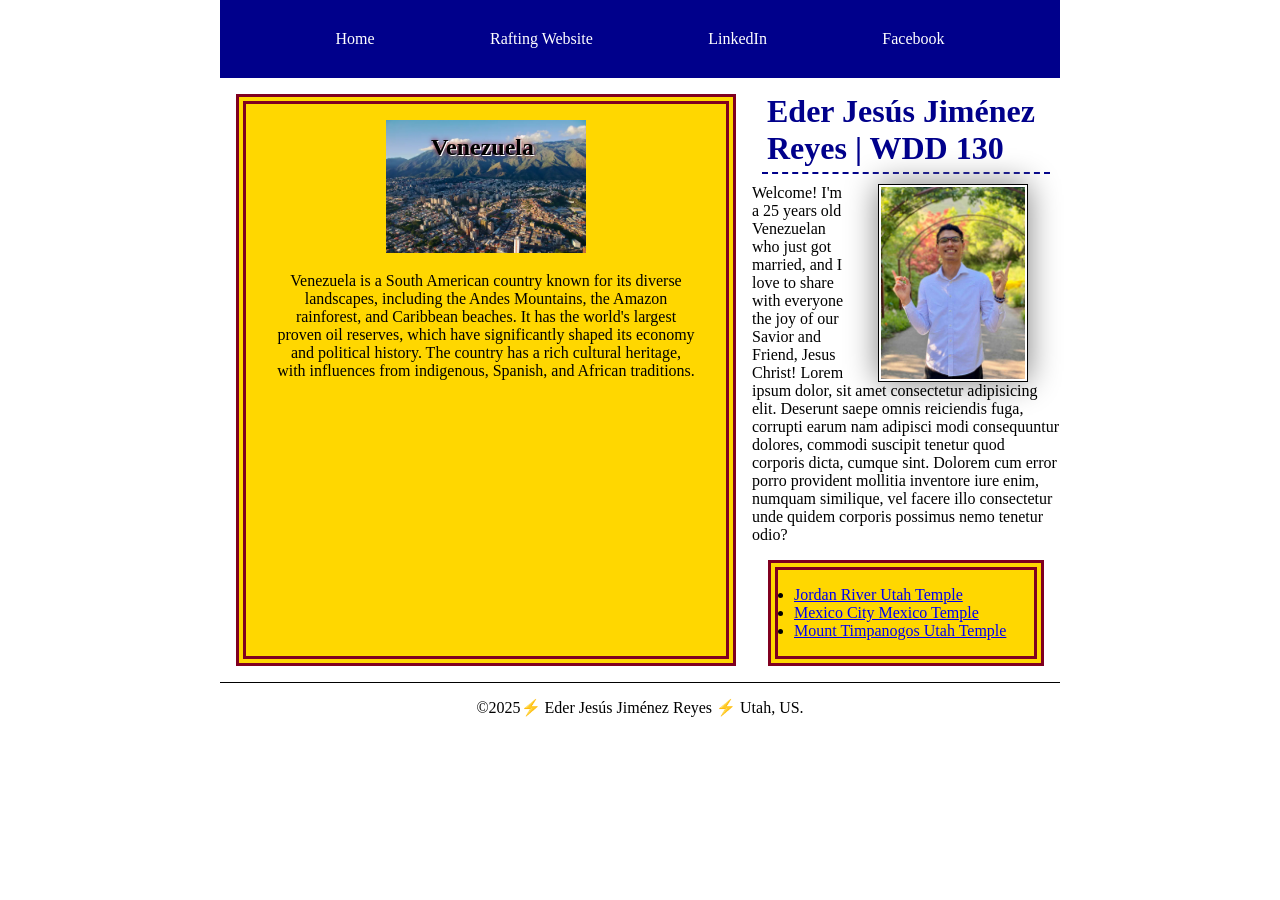
<file: index.html>
<!DOCTYPE html>
<html lang="en-US">

<head>
    <meta charset="UTF-8">
    <meta name="viewport" content="width=device-width, initial-scale=1.0">
    <title>Eder Jesús Jiménez Reyes | WDD 130</title>
    <link rel="stylesheet" href="styles/styles.css">
    <meta name="description"
        content="This is Eder Jiménez R. home page website, as I'm studying the WDD 130 Web Fundamentals course from BYU Idaho through Pathway about how to structure, provide content and style to a website. I'll be using this site to apply the new knowledge and concepts I'm learning.">
    <meta name="author" content="Eder Jiménez R.">
</head>

<body>
    <header>
        <nav>
            <a href="#">Home</a>
            <a href="wwr/">Rafting Website</a>
            <a href="https://linkedin.com">LinkedIn</a>
            <a href="https://facebook.com">Facebook</a>
        </nav>
    </header>
    <div class="grid">
        <main>
            <h1>Eder Jesús Jiménez Reyes | WDD 130</h1>
            <img src="images/profile.jpeg" alt="Eder Jesús Jiménez Reyes profile picture" width="200">
            <p>Welcome! I'm a 25 years old Venezuelan who just got married, and I love to share with everyone the joy of
                our
                Savior and Friend, Jesus Christ! Lorem ipsum dolor, sit amet consectetur adipisicing elit. Deserunt
                saepe
                omnis reiciendis fuga, corrupti earum nam adipisci modi consequuntur dolores, commodi suscipit tenetur
                quod
                corporis dicta, cumque sint. Dolorem cum error porro provident mollitia inventore iure enim, numquam
                similique, vel facere illo consectetur unde quidem corporis possimus nemo tenetur odio?</p>
            <ul class="box">
                <li><a href="https://www.churchofjesuschrist.org/temples/details/jordan-river-utah-temple?lang=eng"
                        target="_blank">Jordan
                        River Utah Temple</a></li>
                <li><a href="https://www.churchofjesuschrist.org/temples/details/mexico-city-mexico-temple?lang=eng"
                        target="_blank">Mexico
                        City Mexico Temple</a></li>
                <li><a href="https://www.churchofjesuschrist.org/temples/details/mount-timpanogos-utah-temple?lang=eng"
                        target="_blank">Mount
                        Timpanogos Utah Temple</a></li>
            </ul>
        </main>
        <aside class="box">
            <h2>Venezuela</h2>
            <img src="images/caracas-venezuela.webp"
                alt="An aerial panoramic picture of Caracas, capital of Venezuela.">
            <p>Venezuela is a South American country known for its diverse landscapes, including the Andes Mountains,
                the
                Amazon rainforest, and Caribbean beaches. It has the world's largest proven oil reserves, which have
                significantly shaped its economy and political history. The country has a rich cultural heritage, with
                influences from
                indigenous, Spanish, and African traditions.</p>
        </aside>
    </div>
    <footer>
        <p>&copy;2025⚡ Eder Jesús Jiménez Reyes ⚡ Utah, US.</p>
    </footer>
</body>

</html>
</file>
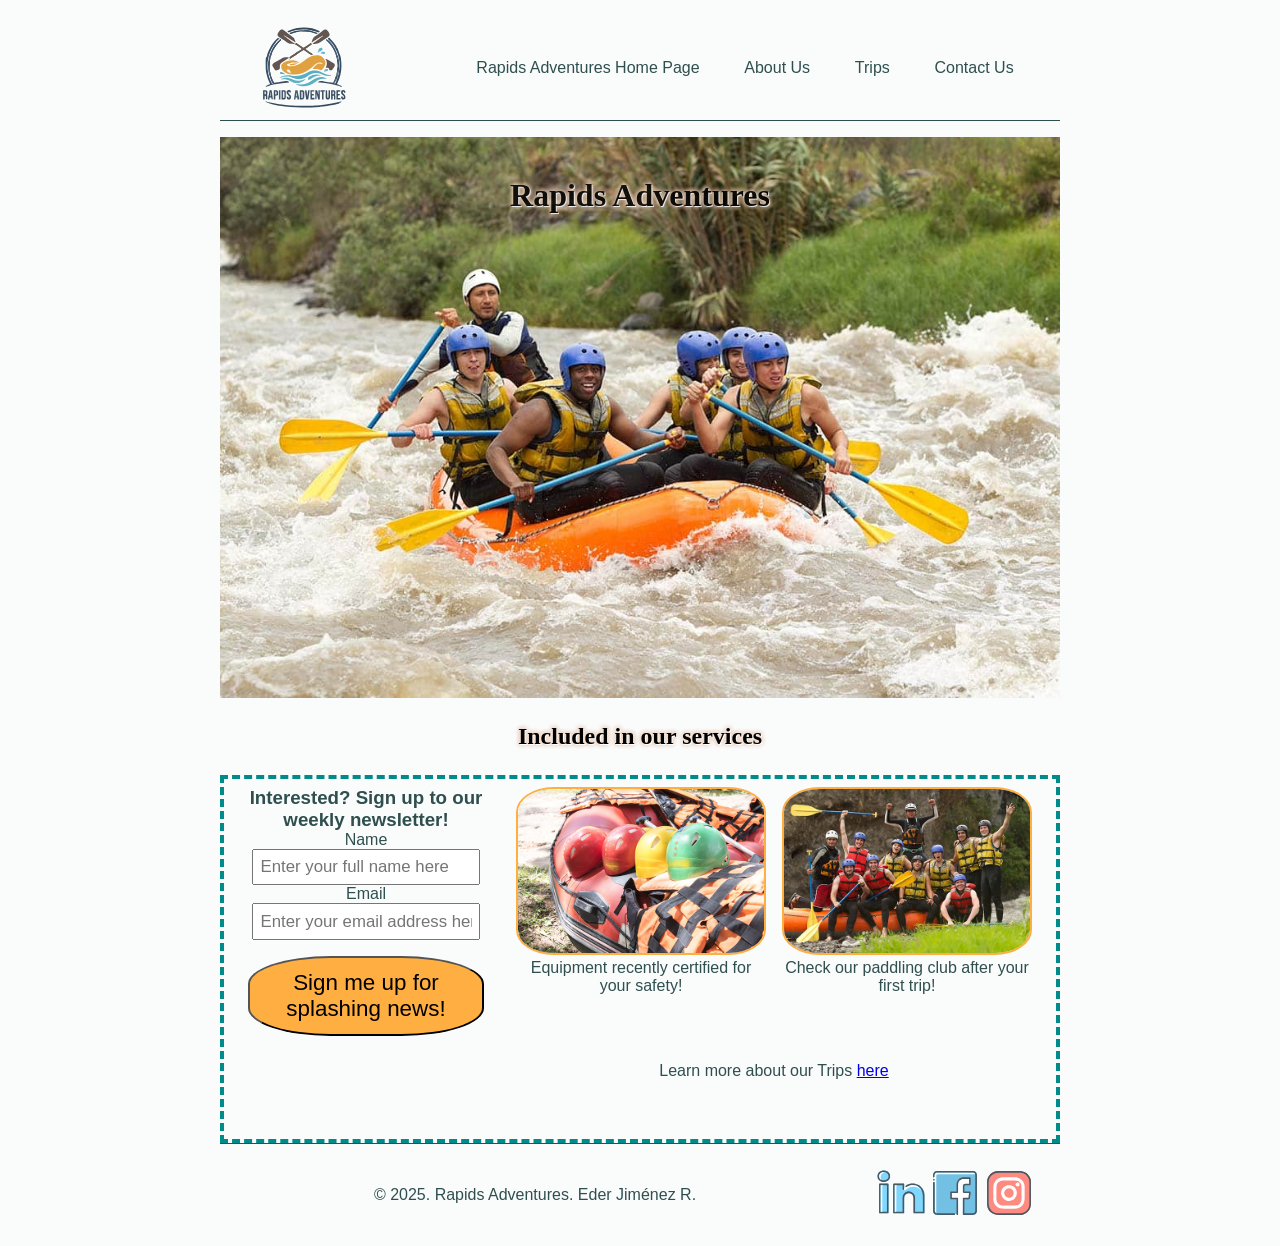
<file: wwr/index.html>
<!DOCTYPE html>
<html lang="en">

<head>
    <meta charset="UTF-8">
    <meta name="viewport" content="width=device-width, initial-scale=1.0">
    <meta name="description"
        content="Home page of Whitewater Rafting Company, dedicated to help you get the thrill of navigating the greatest adventure ever!">
    <meta name="author" content="Eder Jesús Jiménez Reyes">
    <link rel="stylesheet" href="styles/rafting.css">
    <title>Home Page - Rapids Adventures</title>
</head>

<body>
    <header>
        <img src="images/wwr-logo.svg" alt="Whitewater Rafting Company Logo">
        <nav>
            <ul class="navigation">
                <li><a href="index.html">Rapids Adventures Home Page</a></li>
                <li><a href="about.html">About Us</a></li>
                <li><a href="trips.html">Trips</a></li>
                <li><a href="contact.html">Contact Us</a></li>
            </ul>
        </nav>
    </header>
    <main>
        <div class="hero">
            <img src="images/large-hero.jpg" alt="Happy people in a happy whitewater rafting boat paddling happily">
            <h1>Rapids Adventures</h1>
        </div>
        <h2>Included in our services</h2>
        <section class="interesting"> <!-- Grid layout with newsletter and images that call to action-->
            <div class="newsletter">
                <h3>Interested? Sign up to our weekly newsletter!</h3>
                <form>
                    <div>
                        <label for="uname">Name</label>
                        <input type="text" id="uname" name="uname" placeholder="Enter your full name here">
                        <label for="email">Email</label>
                        <input type="email" id="email" name="email" placeholder="Enter your email address here">
                        <button>Sign me up for splashing news!</button>
                    </div>
                </form>
            </div>
            <div class="action"> <!-- Call to action with pictures and grid layout -->
                <figure>
                    <img src="images/certified-equipment.jpg" alt="Equipment Certificated picture.">
                    <figcaption>Equipment recently certified for your safety!</figcaption>
                </figure>
                <figure>
                    <img src="images/paddling-club.jpg" alt="Paddling club photo.">
                    <figcaption>Check our paddling club after your first trip!</figcaption>
                </figure>
                <p>Learn more about our Trips <a href="trips.html">here</a></p>
            </div>
        </section>
    </main>
    <footer>
        <p> &copy; 2025. Rapids Adventures. Eder Jiménez R.</p>
        <nav class="socialmedia">
            <a href="https://linkedin.com">
                <img src="images/linkedin-logo.svg" alt="LinkedIn Icon">
            </a>
            <a href="https://facebook.com">
                <img src="images/facebook-logo.svg" alt="Facebook Icon">
            </a>
            <a href="https://instagram.com">
                <img src="images/instagram-logo.svg" alt="Instagram Icon">
            </a>
        </nav>
    </footer>
</body>

</html>
</file>
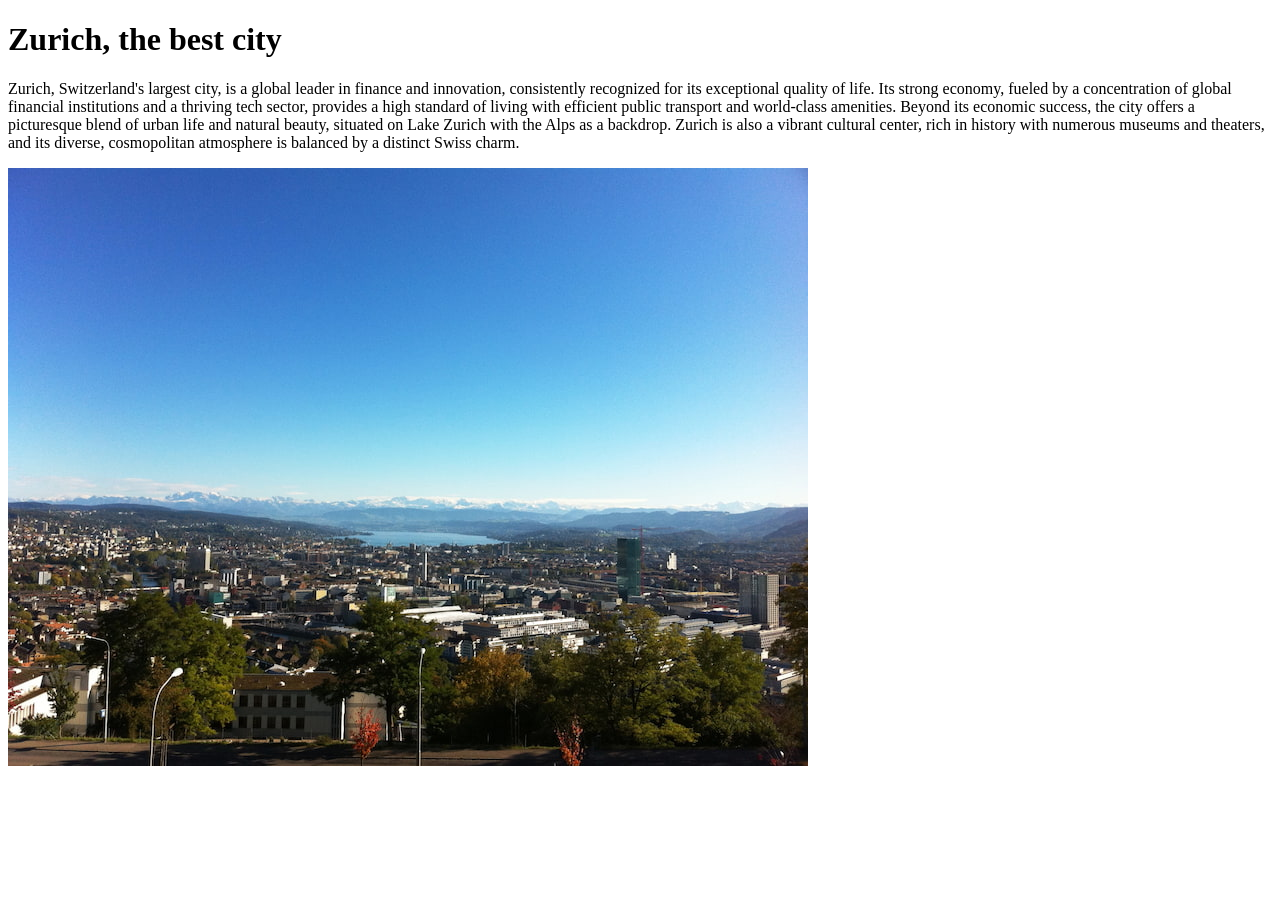
<file: week01/favorite-city.html>
<!DOCTYPE html>
<html lang="en">

<head>
    <meta charset="UTF-8">
    <meta name="viewport" content="width=device-width, initial-scale=1.0">
    <title>My Favorite City</title>
</head>

<body>
    <h1>Zurich, the best city</h1>
    <p>Zurich, Switzerland's largest city, is a global leader in finance and innovation, consistently recognized for its
        exceptional quality of life. Its strong economy, fueled by a concentration of global financial institutions and
        a
        thriving tech sector, provides a high standard of living with efficient public transport and world-class
        amenities.
        Beyond its economic success, the city offers a picturesque blend of urban life and natural beauty, situated on
        Lake
        Zurich with the Alps as a backdrop. Zurich is also a vibrant cultural center, rich in history with numerous
        museums and
        theaters, and its diverse, cosmopolitan atmosphere is balanced by a distinct Swiss charm.</p>
    <img src="./images/zurich-city.jpg" alt="Zurich city picture">
</body>

</html>
</file>
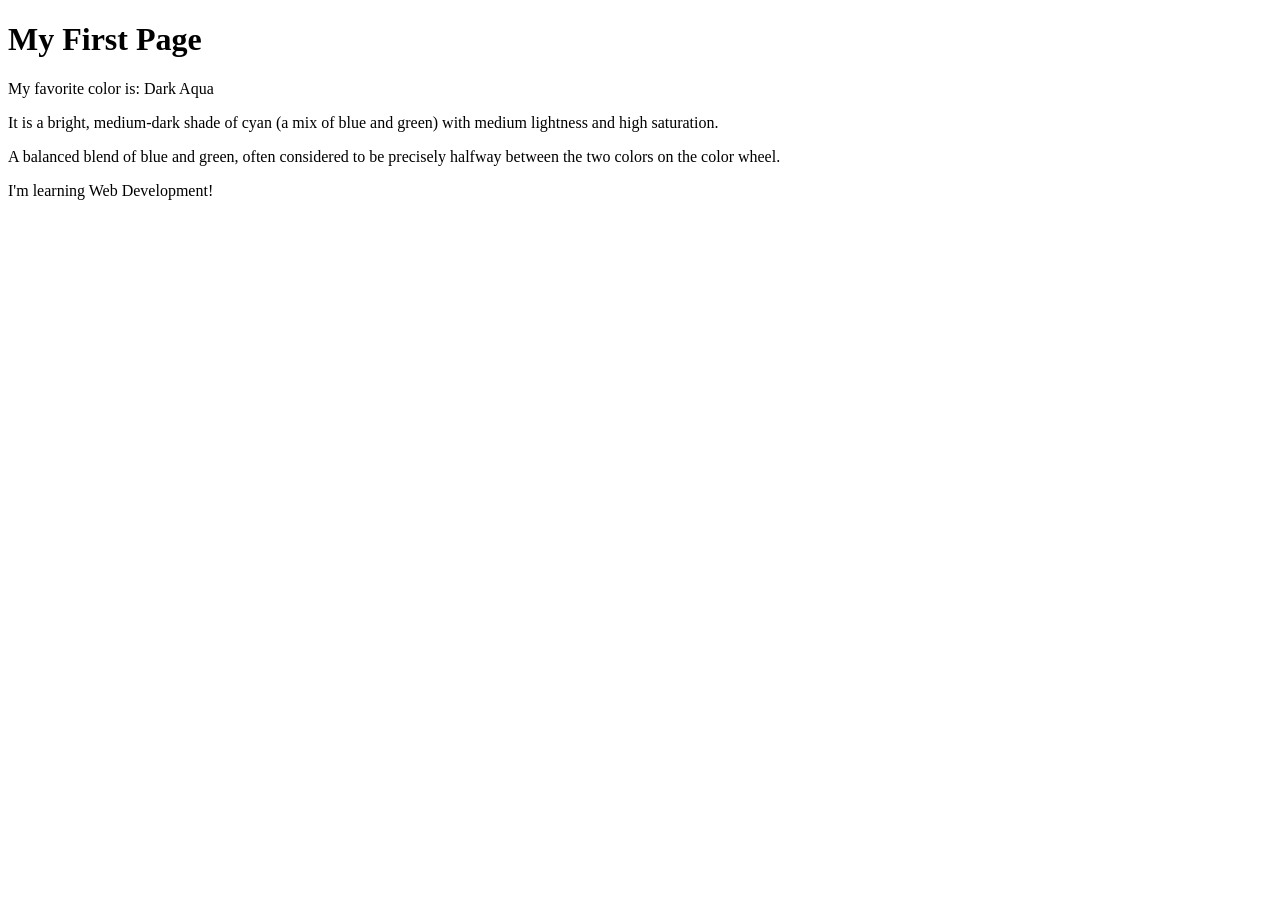
<file: week01/first-page.html>
<!DOCTYPE html>
<html lang="en">

<head>
    <meta charset="UTF-8">
    <meta name="viewport" content="width=device-width, initial-scale=1.0">
    <title>My First Page</title>
</head>

<body>
    <h1>My First Page</h1>
    <p>My favorite color is: Dark Aqua</p>
    <p> It is a bright, medium-dark shade of cyan (a mix of blue and green) with medium lightness and high saturation.
    </p>
    <p>A balanced blend of blue and green, often considered to be precisely halfway between the two colors on the color
        wheel.</p>

    <p> I'm learning Web Development!</p>
</body>

</html>
</file>
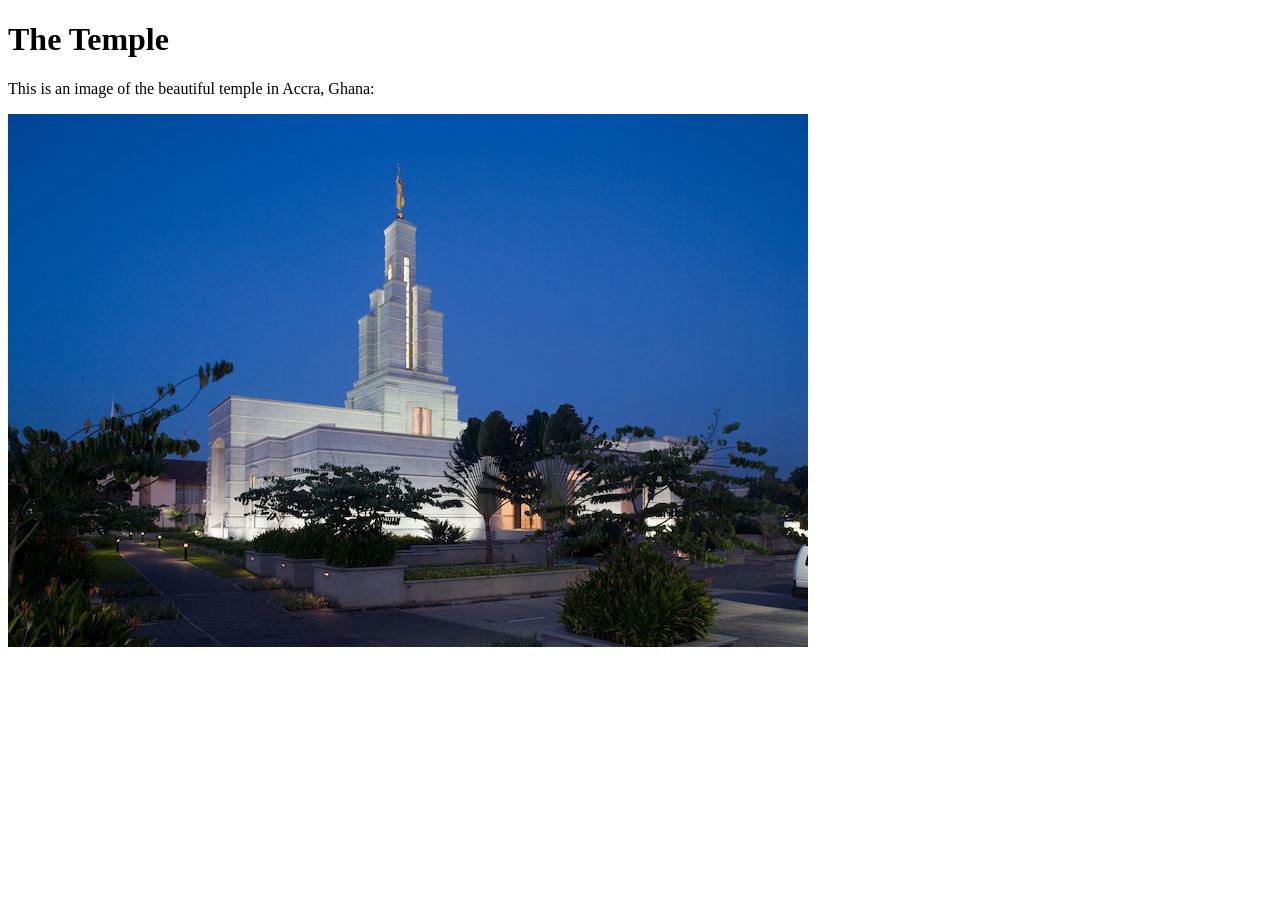
<file: week01/images-solution.html>
<!DOCTYPE html>
<html lang="en">

<head>
    <meta charset="UTF-8">
    <meta name="viewport" content="width=device-width, initial-scale=1.0">
    <title>Temple Image</title>
</head>

<body>
    <h1>The Temple</h1>
    <p>This is an image of the beautiful temple in Accra, Ghana:</p>
    <img src="images/temple-small.jpg" alt="The Accra Ghana Temple">



</body>

</html>
</file>
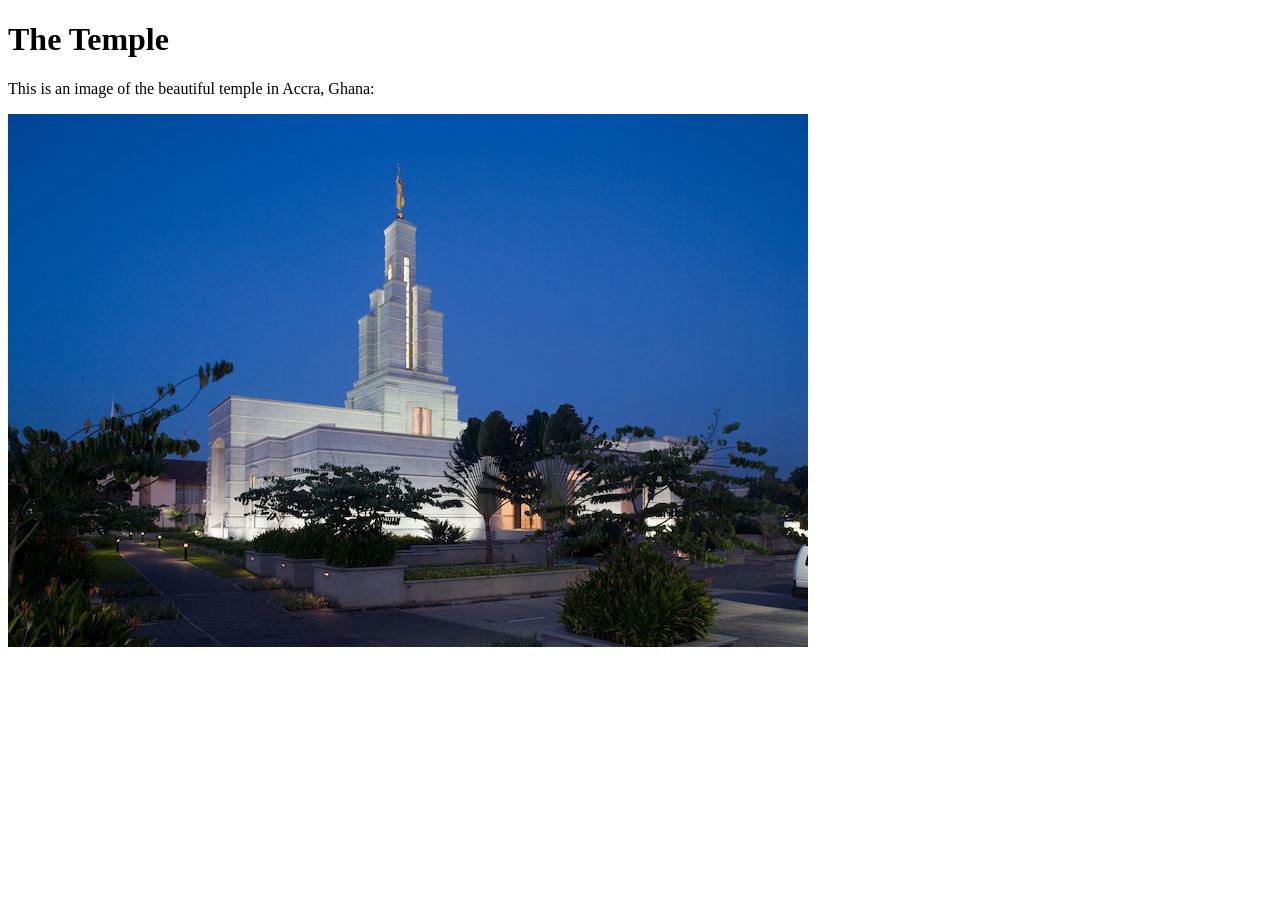
<file: week01/images.html>
<!DOCTYPE html>
<html lang="en">

<head>
    <meta charset="UTF-8">
    <meta name="viewport" content="width=device-width, initial-scale=1.0">
    <title>Temple Image</title>
</head>

<body>
    <h1>The Temple</h1>
    <p>This is an image of the beautiful temple in Accra, Ghana:</p>
    <img src="images/temple-small.jpg" alt="The Accra Ghana Temple">

</body>

</html>
</file>
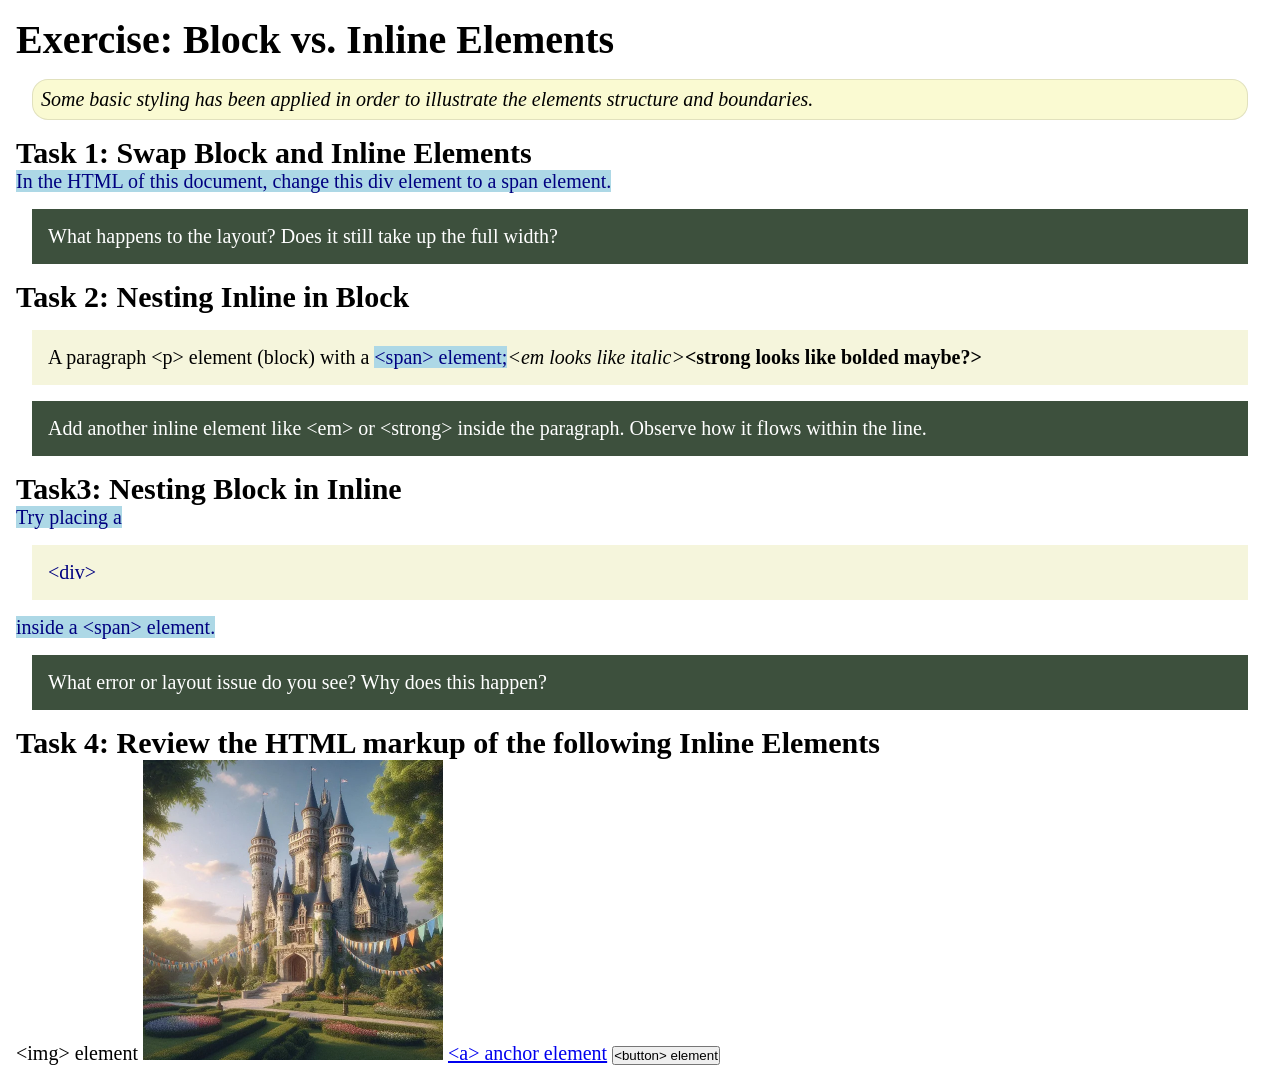
<file: week02/block-vs-inline.html>
<!DOCTYPE html>
<html lang="en">

<head>
    <meta charset="UTF-8">
    <meta name="viewport" content="width=device-width, initial-scale=1.0">
    <title>Exercise: Block vs. Inline Elements</title>
    <link rel="stylesheet" href="styles/block-vs-inline.css">
</head>

<body>
    <main>
        <h1>Exercise: Block vs. Inline Elements</h1>
        <p class="note">Some basic styling has been applied in order to illustrate the elements structure and
            boundaries.</p>

        <h2>Task 1: Swap Block and Inline Elements</h2>
        <span>In the HTML of this document, change this div element to a span element.</span>

        <p class="question">What happens to the layout? Does it still take up the full width?</p>

        <h2>Task 2: Nesting Inline in Block</h2>
        <p>A paragraph &lt;p&gt; element (block) with a <span>&lt;span&gt; element;</span><em>&lt;em looks like
                italic&gt;</em><strong>&lt;strong looks like bolded maybe?&gt;</strong></p>
        <p class="question">Add another inline element like &lt;em&gt; or &lt;strong&gt; inside the paragraph.
            Observe how it flows within the line.</p>

        <h2>Task3: Nesting Block in Inline</h2>
        <span>Try placing a <div>&lt;div&gt;</div> inside a &lt;span&gt; element.</span>
        <p class="question">What error or layout issue do you see? Why does this happen?</p>


        <h2>Task 4: Review the HTML markup of the following Inline Elements</h2>
        &lt;img&gt; element
        <img src="images/castle.webp" alt="placeholder image (images are inline)" width="300" height="300">
        <a href="https://churchofjesuschrist.org">&lt;a&gt; anchor element</a>
        <button type="button">&lt;button&gt; element</button>
    </main>
</body>

</html>
</file>
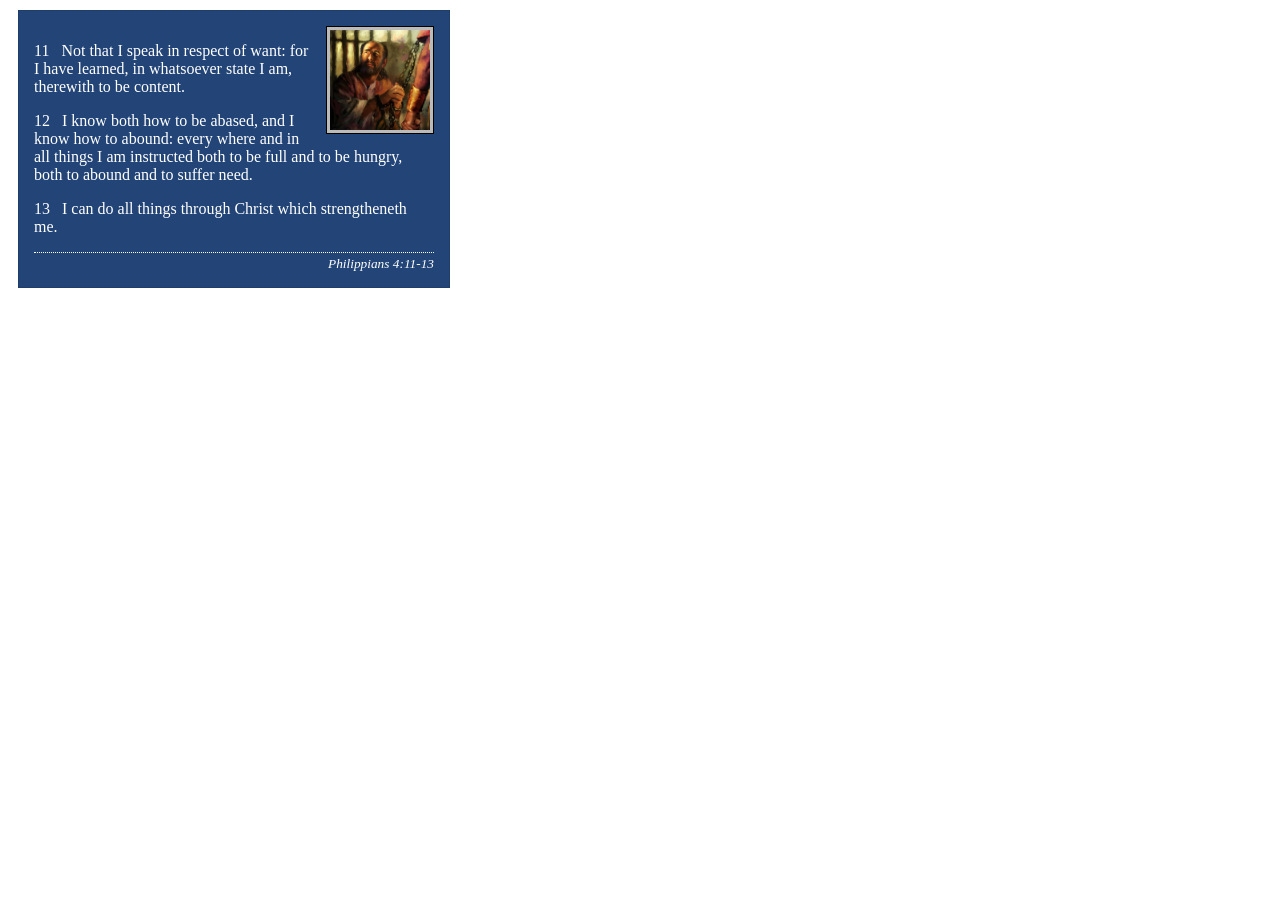
<file: week02/box-model-solution.html>
<!DOCTYPE html>
<html lang="en">
<head>
    <meta charset="UTF-8">
    <meta name="viewport" content="width=device-width, initial-scale=1.0">
    <title>Box Model Activity</title>
    <link rel="stylesheet" href="styles/box-model-solution.css">
</head>
<body>
    <main>
        <div class="callout">
            <img src="images/apostle-paul-imprisoned.webp" alt="Paul the Apostle - Imprisoned in Rome" width="200" height="200">
            <blockquote>
                <p>11 &nbsp; Not that I speak in respect of want: for I have learned, in whatsoever state I am, therewith to be content.</p>
                <p>12 &nbsp; I know both how to be abased, and I know how to abound: every where and in all things I am instructed both to be full and to be hungry, both to abound and to suffer need.</p>
                <p>13 &nbsp; I can do all things through Christ which strengtheneth me.</p>
            </blockquote>
            <cite>Philippians 4:11-13</cite>
        </div>
    </main>
</body>
</html>
</file>
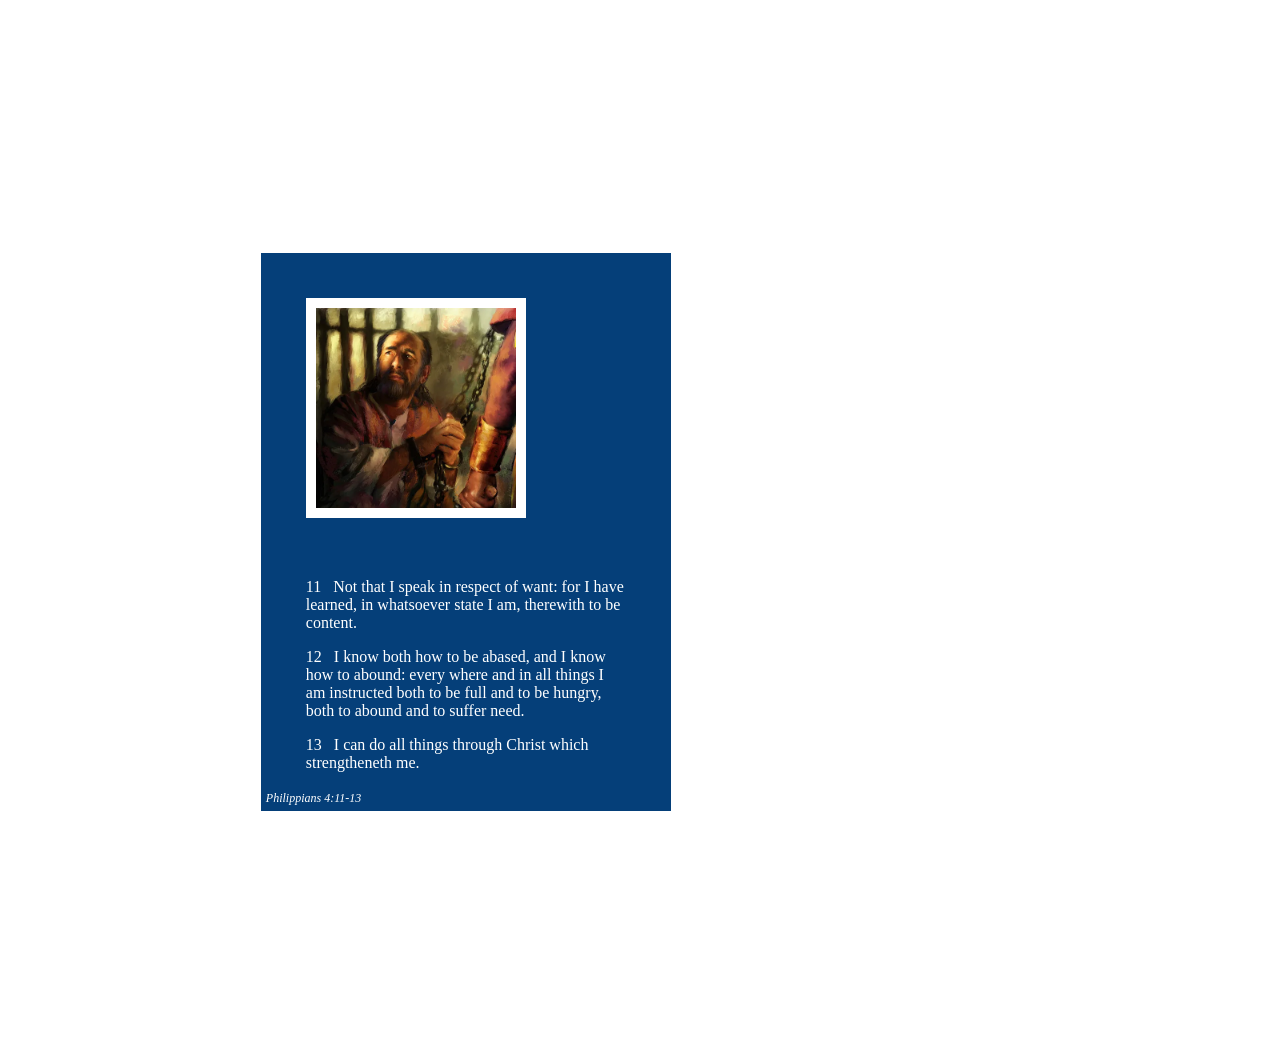
<file: week02/box-model.html>
<!DOCTYPE html>
<html lang="en">

<head>
    <meta charset="UTF-8">
    <meta name="viewport" content="width=device-width, initial-scale=1.0">
    <title>Box Model Activity</title>
    <link rel="stylesheet" href="styles/box-model.css">
</head>

<body>
    <main>
        <div class="callout">
            <img src="images/apostle-paul-imprisoned.webp" alt="Paul the Apostle - Imprisoned in Rome" width="200"
                height="200">
            <blockquote>
                <p>11 &nbsp; Not that I speak in respect of want: for I have learned, in whatsoever state I am,
                    therewith to be content.</p>
                <p>12 &nbsp; I know both how to be abased, and I know how to abound: every where and in all things I am
                    instructed both to be full and to be hungry, both to abound and to suffer need.</p>
                <p>13 &nbsp; I can do all things through Christ which strengtheneth me.</p>
            </blockquote>
            <cite>Philippians 4:11-13</cite>
        </div>
    </main>
</body>

</html>
</file>
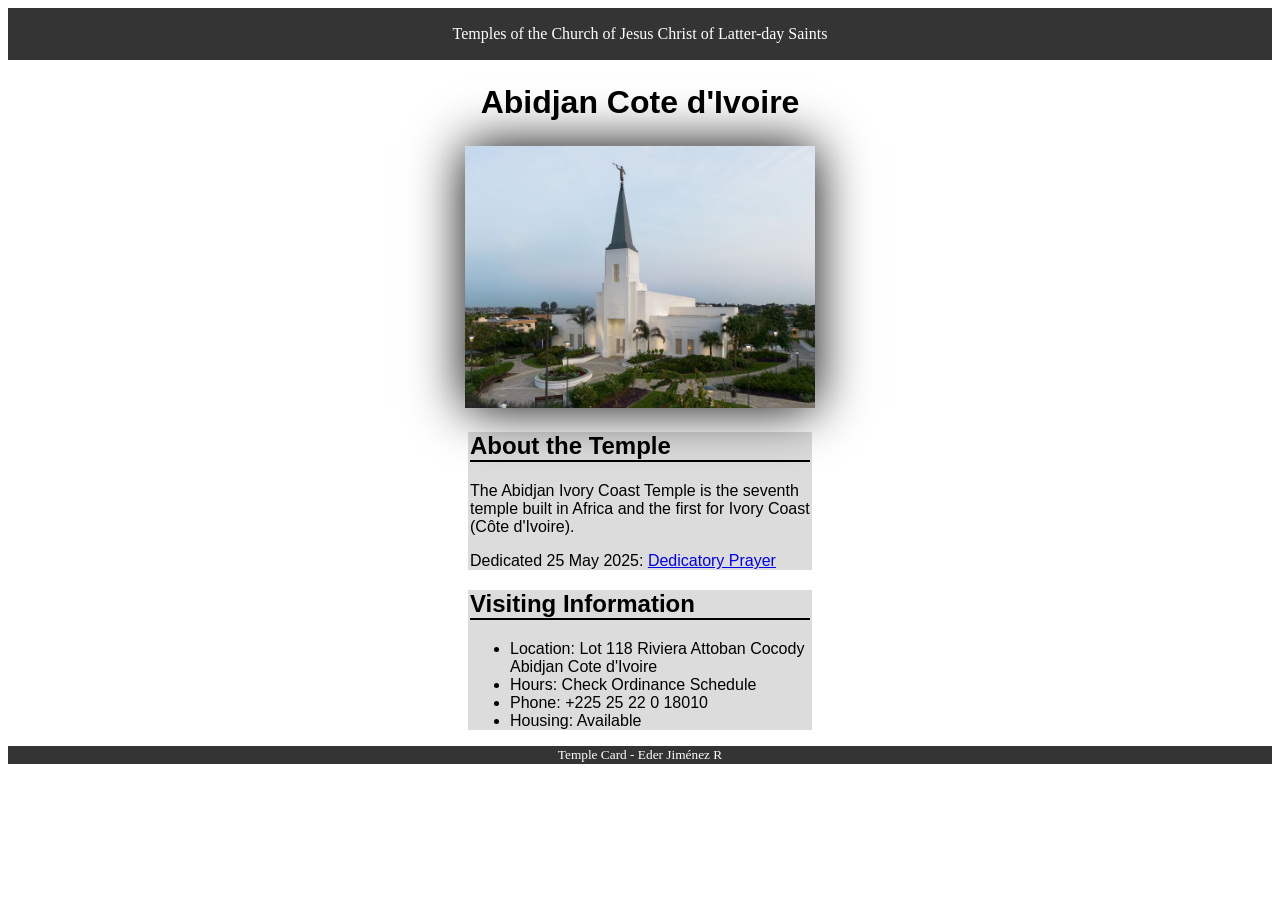
<file: week02/temple.html>
<!DOCTYPE html>
<html lang="en">

<head>
    <meta charset="UTF-8">
    <meta name="viewport" content="width=device-width, initial-scale=1.0">
    <title>Temple Card - Abidjan Cote d'Ivoire</title>
    <link rel="stylesheet" href="styles/temple.css">
</head>

<body>
    <header>
        <p>Temples of the Church of Jesus Christ of Latter-day Saints</p>
    </header>
    <main>
        <h1>Abidjan Cote d'Ivoire</h1>
        <picture>
            <img src="images/abidjan-ivory-coast.jpeg" alt="Abidjan Cote d'Ivoire Temple">
        </picture>
        <section>
            <h2>About the Temple</h2>
            <p>The Abidjan Ivory Coast Temple is the seventh temple built in Africa and the first for Ivory Coast (Côte
                d'Ivoire).</p>
            <p>Dedicated 25 May 2025: <a
                    href="https://www.churchofjesuschrist.org/temples/dedicatory-prayer/abidjan-ivory-coast-temple/2025-05-25?lang=eng"
                    target="_blank" rel="noopener noreferrer">Dedicatory Prayer</a></p>
        </section>
        <section>
            <h2>Visiting Information</h2>
            <ul>
                <li>Location: Lot 118 Riviera Attoban Cocody Abidjan Cote d'Ivoire</li>
                <li>Hours: Check Ordinance Schedule</li>
                <li>Phone: +225 25 22 0 18010</li>
                <li>Housing: Available</li>
            </ul>
        </section>
    </main>
    <footer>
        <p>Temple Card - Eder Jiménez R</p>
    </footer>
</body>

</html>
</file>
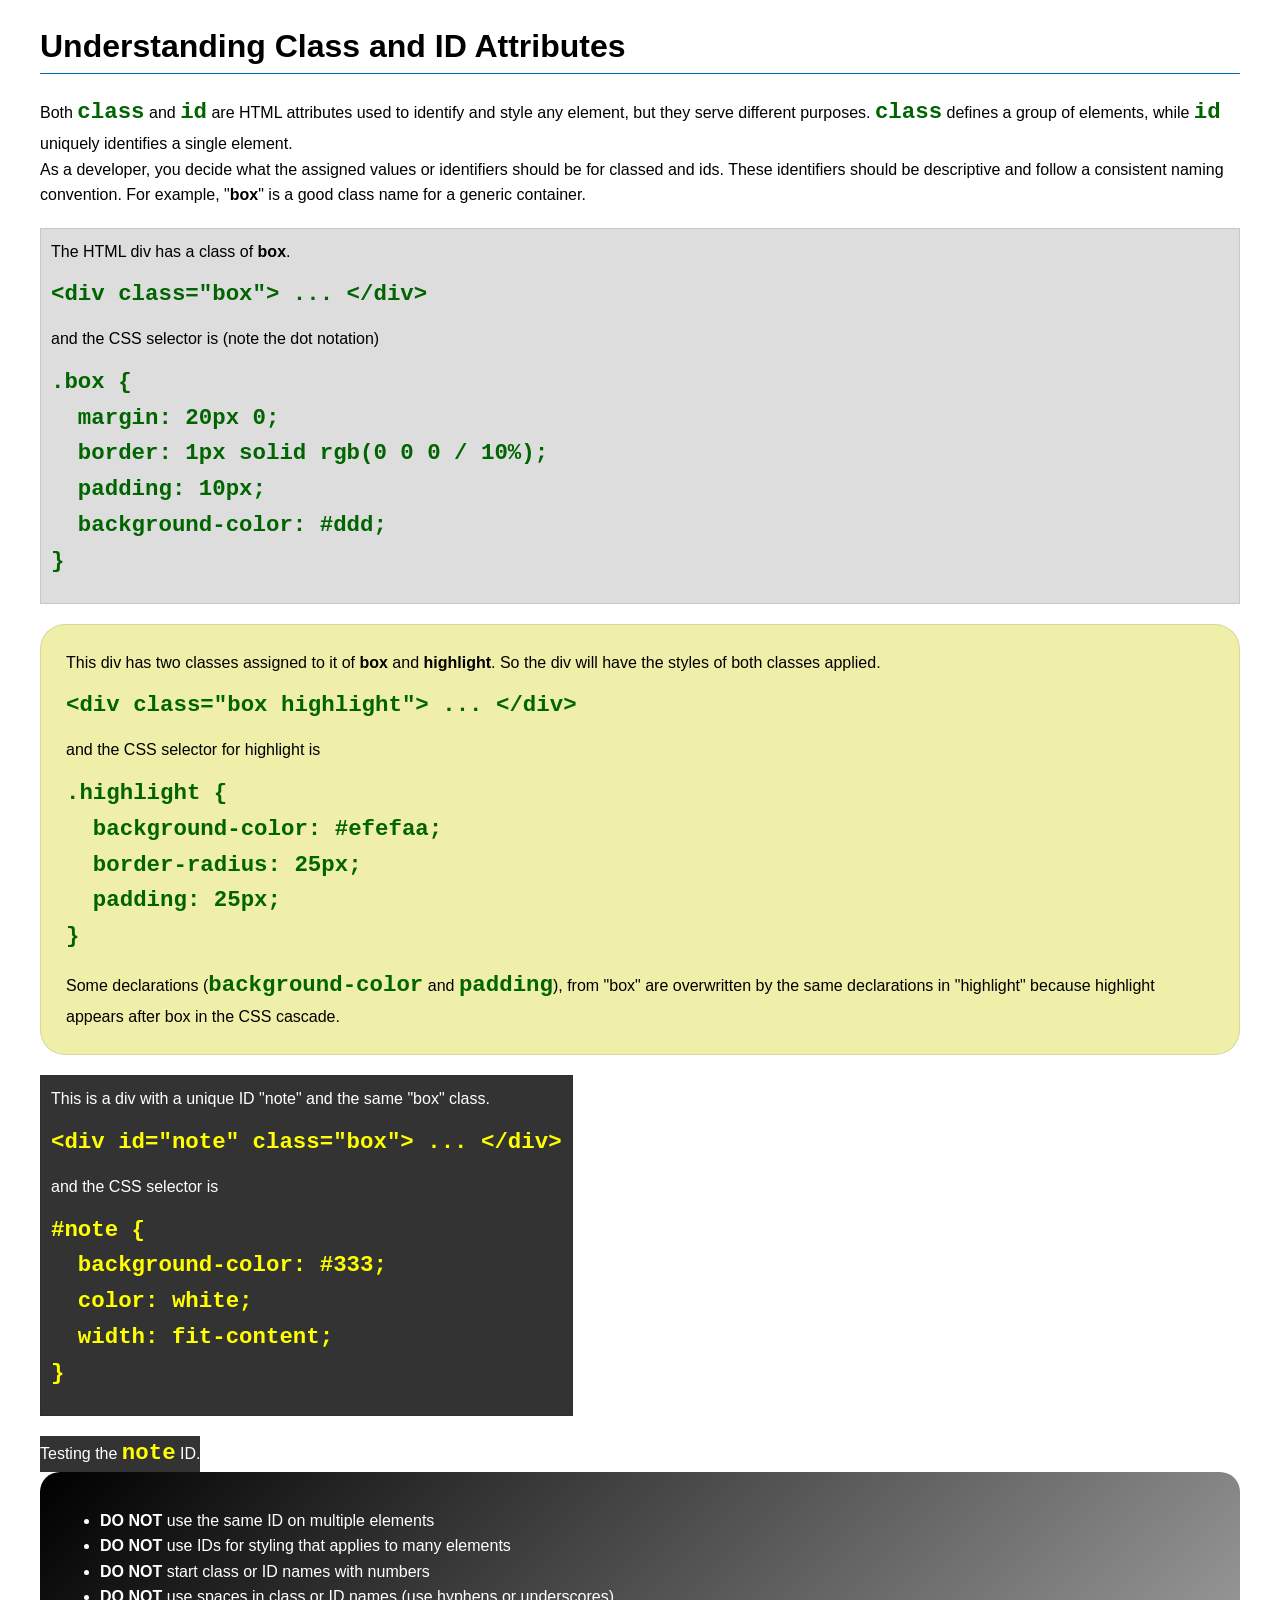
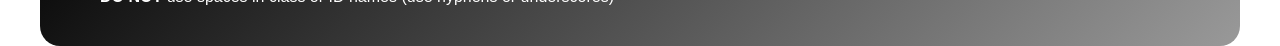
<file: week03/class-and-id.html>
<!DOCTYPE html>
<html lang="en">

<head>
    <meta charset="UTF-8">
    <meta name="viewport" content="width=device-width, initial-scale=1.0">
    <title>Class vs ID Attributes</title>
    <link rel="stylesheet" href="styles/class-and-id.css">
</head>

<body>
    <h1>Understanding Class and ID Attributes</h1>
    <p>Both <code>class</code> and <code>id</code> are HTML attributes used to identify and style any element, but they
        serve different purposes. <code>class</code> defines a group of elements, while <code>id</code> uniquely
        identifies a single element.</p>
    <p>As a developer, you decide what the assigned values or identifiers should be for classed and ids. These
        identifiers should be
        descriptive and follow a consistent naming convention. For example, "<strong>box</strong>" is a good class name
        for a generic container.</p>
    <div class="box">
        <p>The HTML div has a class of <strong>box</strong>.</p>
        <pre><code class="html">&lt;div class="box"&gt; ... &lt;/div&gt;</code></pre>
        and the CSS selector is (note the dot notation)
        <pre><code class="css">.box {
  margin: 20px 0;
  border: 1px solid rgb(0 0 0 / 10%);
  padding: 10px;
  background-color: #ddd; 
}</code></pre>
    </div>

    <div class="box highlight">
        <p>This div has two classes assigned to it of <strong>box</strong> and <strong>highlight</strong>. So the div
            will have the styles of both classes applied.</p>
        <pre><code class="html">&lt;div class="box highlight"&gt; ... &lt;/div&gt;</code></pre>
        and the CSS selector for highlight is
        <pre><code class="css">.highlight {
  background-color: #efefaa;
  border-radius: 25px;
  padding: 25px;
}</code></pre>
        <p>Some declarations (<code>background-color</code> and <code>padding</code>), from "box" are overwritten by the
            same declarations in "highlight" because highlight appears after box in the CSS cascade.</p>
    </div>

    <div id="note" class="box">
        <p>This is a div with a unique ID "note" and the same "box" class.</p>
        <pre><code class="html">&lt;div id="note" class="box"&gt; ... &lt;/div&gt;</code></pre>
        and the CSS selector is
        <pre><code class="css">#note {
  background-color: #333;
  color: white;
  width: fit-content;
}</code></pre>
    </div>

    <div id="note">
        <p>Testing the <code>note</code> ID.</p>
    </div>

    <section id="best-practice">
        <ul>
            <li><strong>DO NOT</strong> use the same ID on multiple elements</li>
            <li><strong>DO NOT</strong> use IDs for styling that applies to many elements</li>
            <li><strong>DO NOT</strong> start class or ID names with numbers</li>
            <li><strong>DO NOT</strong> use spaces in class or ID names (use hyphens or underscores)</li>
        </ul>
    </section>




</body>

</html>
</file>
<file: styles/styles.css>
* {
    margin: 0;
    padding: 0;
    box-sizing: border-box;
}

:root {
    --border-color: 1px solid black;
    --text-color: white;
    --text-align: center;
    --padding: 15px;
}

nav {
    background-color: darkblue;
    padding: var(--padding);
    display: flex;
    place-content: center space-evenly; /* Could be   justify-content: space-evenly;
  align-items: center; as well*/
}

nav a {
    color: var(--text-color);
    display: block;
    padding: var(--padding);
    text-decoration: none;
}

h1 {
    color: darkblue;
    border-bottom: 2px dashed darkblue;
    margin: 10px;
    padding: 5px;
}

main img {
    width: 150px;
    height: auto;
    margin: 0 2rem auto;
    border: var(--border-color);
    padding: 2px;
    box-shadow: 0 0 30px gray;
    float: right;
}

p {
    padding: var(--padding);
}

main {
    grid-column: 2 / 3;
}

aside {
    width: 500px;
    text-align: var(--text-align);
    position: relative;
    grid-column: 1 / 2;
    grid-row: 1 / 2;
}

aside h2 {
    position: absolute;
    top: 30px;
    right: 40%;
    text-shadow: 1px 1px white,
        0 0 5px #800020;
}

aside img {
    width: 200px;
    height: auto;
}

main p {
    padding: 0;
}

footer {
    margin-top: 3em;
    border-top: var(--border-color);
    text-align: var(--text-align);
}

.grid, header, footer {
    max-width: 840px;
    margin: 0 auto;
    display: grid;
}

/* Class Selectors */

.box {
    margin: 1rem;
    border: 10px double  rgb(128, 0, 32);
    padding: 1rem;
    background-color: gold;
    color: black;
}
</file>
<file: wwr/styles/rafting.css>
:root {
    --primary-color: darkslategray;
    --secondary-color: darkcyan;
    --accent1-color: #FFAE42;
    --accent2-color: #B19CD9;
    --heading-font: "Times New Roman", "Georgia", serif;
    --body-font: Arial, Helvetica, sans-serif;
}

* {
    margin: 0;
    padding: 0;
    box-sizing: border-box;
}

body {
    font-family: var(--body-font);
    color: var(--primary-color);
    background-color: #fafbfb;
}

header, main, footer {
    width: 840px;
    margin: 0 auto;
    text-align: center;
}

h1, h2 {
    font-family: var(--heading-font);
    color: black;
        padding: 25px;
    text-align: center;
    text-shadow: 1px 1px white,
        0 0 5px white,
        0 0 5px var(--accent1-color),
        0 0 5px var(--accent2-color);
}

nav, p, section, article {
    margin: 16px;
    padding: 8px;
}

.socialmedia a {
    text-decoration: none;
}

.hero {
    position: relative;
}

.hero img {
    display: block;
    width: 100%;
    height: auto;
}

.hero h1 {
    position: absolute;
    top: 15px;
    width: 100%;
    text-align: center;
    opacity: 0.85;
}

article {
    position: absolute;
    bottom: 5px;
    right: 1px;
    opacity: .90;
    background-color: var(--primary-color);
    color: white;
}

.hero article img {
    float: right;
    width: 125px;
    margin: 20px;
    border: 3px dotted var(--secondary-color);
}

footer nav a img {
    width: 50px;
    height: 50px;
}

header img {
    width: 40%;
    margin: 10px 0 10px 20%;
    height: auto;
    border-radius: 15%;
}

header {
    /* border-radius: 0 0 1rem 1rem; */
    display: grid;
    grid-template-columns: 2fr 6fr;
    align-items: center;
    border-bottom: 1px solid var(--primary-color);
    /* margin: 0 auto 1rem; */
    margin: 1rem auto;
}

.navigation {
    display: flex;
    list-style: none;
}

.navigation li {
    flex: 1 1 auto;
}

.navigation a {
    text-decoration: none;
    color: var(--primary-color);
}

.navigation a:hover {
    text-decoration: underline wavy var(--secondary-color);
}

.history {
    display: grid;
    padding: 20px;
    grid-template:1fr / 1fr 25% 1fr;
    place-items: center;
}

.history img {
    grid-area: 2 / 2 / 3 / 3;
    width: 200px;
    height: auto;
    border-radius: 15%;
    border: 2px outset var(--accent1-color);
}

.origin {
    grid-area: 2 / 1 ;
    display: block;
}

.origin2 {
    grid-area: 2 / 3;
}

.adventures {
    display: grid;
    gap: 20px;
    grid-template: 1fr / 1fr 1fr 1fr 1fr 1fr;
    place-content: center;
    padding: 20px;
    text-align: center;
    color: var(--primary-color);
}

.adventures img {
    width: 125px;
    height: auto;
    border-radius: 15%;
    border: 2px solid var(--accent1-color);
}

footer {
    display: grid;
    grid-template: 1fr / 3fr 1fr ;
    place-content: center;
    place-items: center;
    border-top: 1px solid var(--primary-color);
}

.find-us {
    display: grid;
    gap: 20px;
    grid-template-columns: 1fr 1fr;
    border-radius: 1rem;
    color: var(--primary-color);
    margin: 0 auto;
}

.map iframe {
    border: 4px dashed var(--secondary-color);
}

form {
    display: grid;
    gap: 5px;
    height: 300px;
}

.form-item {
    display: grid;
    align-items: center;
}

.column2 {
    grid-template-columns: 1fr 3fr;
}

.column-radio {
    display: grid;
    grid-template-columns: 50px 1fr;
}

input, textarea {
    padding: 0.4rem;
    font-size: 1.05em;
}

button {
    background-color: var(--accent1-color);
    border-radius: 35%;
    margin: 1rem;
    padding: .75rem;
    font-size: 1.4rem;
}

button:hover {
    background-color: var(--primary-color);
    color: #fff;
}

.employees {
    display: grid;
    grid-template: 1fr / 1fr 1fr 1fr 1fr;
}

.employees img {
    width: 125px;
    height: auto;
    border-radius: 15%;
    border: 2px solid var(--accent1-color);
}

.interesting {
    display: grid;
    grid-template-columns: 1fr 1fr;
    margin: 0 auto;
    border: 4px dashed var(--secondary-color);
}

.newsletter {
    display: grid;
    /* border: 2px double var(); */
}

.action {
    margin: 0 1rem;
    display: grid;
    gap: 1rem;
    grid-template-columns: 1fr 1fr;
    text-align: center;
}

.action img {
    width: 250px;
    height: auto;
    border-radius: 15%;
    border: 2px solid var(--accent1-color);
}

.action p {
    grid-area: 2 / 1 / 3 / 3;
}

.home-letter {
    display: grid;
    grid-template-columns: 1fr 2fr;
}

table {
    margin: 0 auto;
}

th, td {
    border: 2px outset var(--secondary-color);
    /* border-radius: 15%; */
    padding: 8px 10px;
}

table img {
    width: 150px;
    height: auto;
    border-radius: 15%;
    border: 2px solid var(--accent1-color);
}

.ready img{
    width: 420px;
    height: auto;
    border: 2px solid var(--accent1-color);
    border-radius: 15%;
}

.ready {
    display: grid;
    padding: 20px;
    grid-template:1fr / 1fr 55% 1fr;
    place-items: center;
}
</file>
<file: week02/styles/block-vs-inline.css>
* {
    margin: 0;
    padding: 0;
}

body {
    font-size: 20px;
    margin: 1rem;
}

p,
div {
    background-color: beige;
    margin: 1rem;
    padding: 1rem;
}

span {
    color: navy;
    background-color: lightblue;
}

code {
    margin: 0;
    padding: 0;
    color: green;
    font-size: 1.2rem;
}

.note {
    font-style: italic;
    background-color: lightgoldenrodyellow;
    border-radius: 1rem;
    border: 1px solid rgb(0 0 0 / 10%);
    margin: 1rem;
    padding: .5rem;
}

.question {
    background-color: #3d503d;
    color: #fff;
}
</file>
<file: week02/styles/box-model-solution.css>
.callout {
    max-width: 400px;
    margin: 10px;
    border: 1px solid rgba(0, 0, 0, .1);
    padding: 15px;
    background-color: #247;
    color: #fff;
}

.callout img {
    float: right;
    margin: 0 0 10px 15px;
    border: 1px solid #000;
    padding: 3px;
    background-color: #bbb;
    width: 100px;
    height: auto;

}

blockquote {
    margin: 0;
}

cite {
    display: block;
    border-top: 1px dotted #fff;
    padding-top: 3px;
    text-align: right;
    font-size: smaller;
}
</file>
<file: week02/styles/box-model.css>
.callout {
	max-width: 400px;
    margin: 20%;
    border: 40%;
    padding: 5px;
    background-color: rgb(5, 63, 121);
    color: white;
}

.callout img {
	position: relative;
    margin: 40px;
    border: 20px;
    padding: 10px;
    background-color: white;
    width: 30;
    height: 20;
}

blockquote {
	margin: 10 auto;
}

cite {
	display: inline-block;
    border-top: 10;
    padding-top: 15;
    text-align: right;
    font-size: 0.75em;
}
</file>
<file: week02/styles/temple.css>
header, footer p {
    background-color: rgb(52, 52, 52);
    text-align: center;
    color: #fff;
    padding: 1px;
}

main {
    font-family: Arial, Helvetica, sans-serif;
    margin: 2px auto;
    width: 350px;
}

main h1 {
    text-align: center;
    color: black;
    padding: 3px;
}

img {
    box-shadow: 0 0 50px black;
    width: 100%;
    height: auto;

}

section {
    background-color: gainsboro;
    padding: 0 2px;
    border: 0 solid transparent;
    margin: 3px;
}

h2 {
    border-bottom: 2px solid black;
}

footer {
    font-size: smaller;
}
</file>
<file: week03/styles/class-and-id.css>
body {
    font-family: Arial, sans-serif;
    line-height: 1.6;
    margin: 0;
    padding: 0 40px;
}

h1 {
    border-bottom: 1px solid rgb(0 110 182);
    padding-bottom: 0;
}



p {
    margin: 0;
}

code {
    color: darkgreen;
    font-weight: 700;
    font-size: 1.4rem;
}

/* Class examples - can be reused */

.box {
    margin: 20px 0;
    border: 1px solid rgb(0 0 0 / 10%);
    padding: 10px;
    background-color: #ddd; /* this is shorthand for #dddddd */
}

.highlight {
    background-color: #efefaa;
    border-radius: 25px;
    padding: 25px;
}

/* ID examples - should be unique */

#note {
    background-color: #333;
    color: white;
    width: fit-content;
}

#note code {
    color: yellow;
}

#best-practice {
    background: linear-gradient(135deg, #000 0%, #999 100%);
    color: white;
    border-radius: 20px;
    padding: 20px
}
</file>
